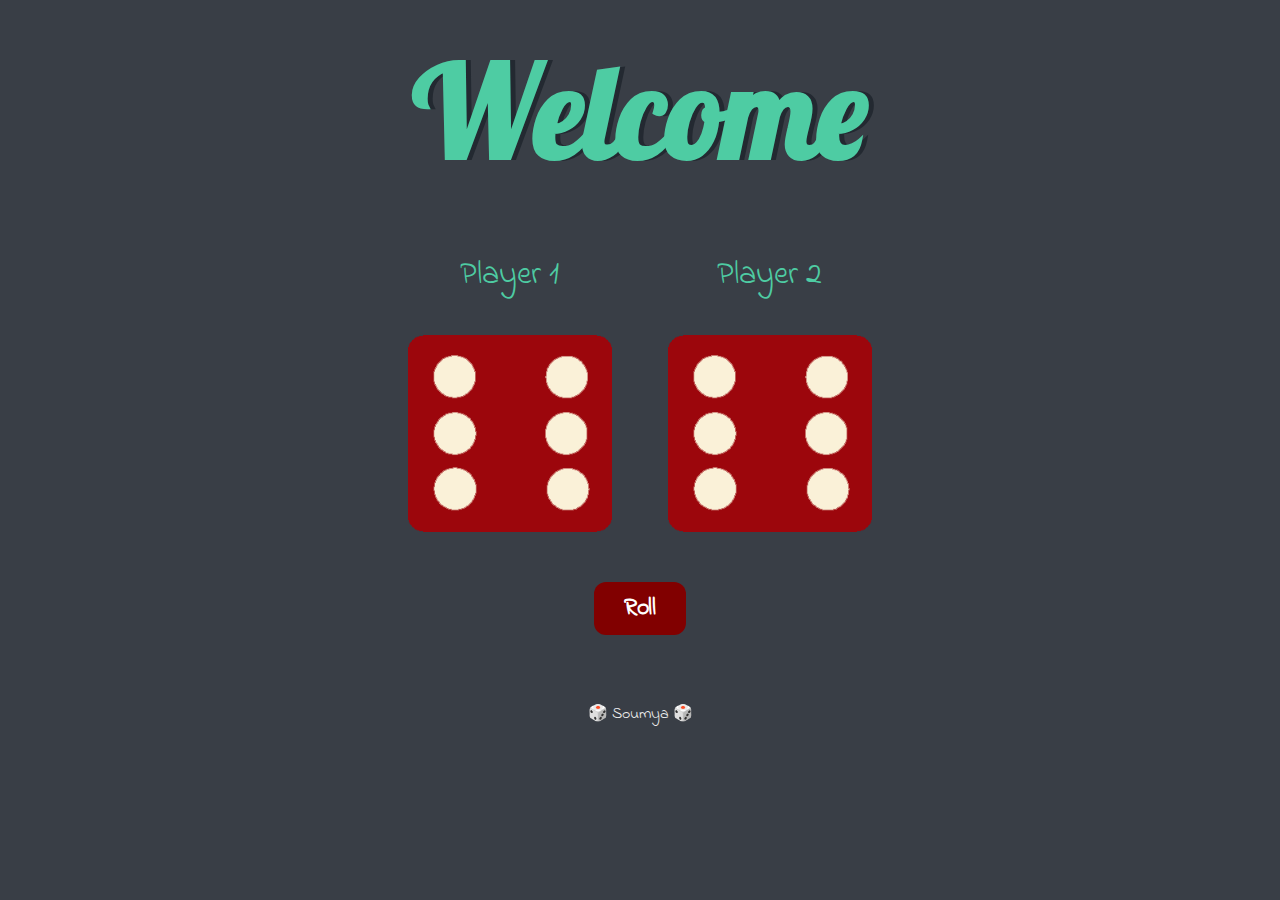
<file: index.html>
<!DOCTYPE html>
<html lang="en" dir="ltr">
  <head>
    <meta charset="utf-8">
    <title>Dicee</title>
    <link rel="stylesheet" href="styles.css">
    <link href="https://fonts.googleapis.com/css?family=Indie+Flower|Lobster" rel="stylesheet">

  </head>
  <body>

    <div class="container">
      <h1>Welcome</h1>

      <div class="dice">
        <p>Player 1</p>
        <img class="img1" id="im1" src="https://SoumyaCy.github.io/DIce-Game/images/dice6.png">
      </div>

      <div class="dice">
        <p>Player 2</p>
        <img class="img2" id="im2" src="https://SoumyaCy.github.io/DIce-Game/images/dice6.png">
      </div>

    </div>
    <div class="play">
      <button type="button" class="button">Roll</button>
    </div>


<script src="index.js">

</script>
  </body>

  <footer>
     🎲 Soumya 🎲
  </footer>
</html>
</file>
<file: styles.css>
.container {
  width: 70%;
  margin: auto;
  text-align: center;
}

.dice {
  text-align: center;
  display: inline-block;

}

body {
  background-color: #393E46;
}

h1 {
  margin: 30px;
  font-family: 'Lobster', cursive;
  text-shadow: 5px 0 #232931;
  font-size: 8rem;
  color: #4ECCA3;
}

p {
  font-size: 2rem;
  color: #4ECCA3;
  font-family: 'Indie Flower', cursive;
}

img {
  width: 80%;
}

footer {
  margin-top: 5%;
  color: #EEEEEE;
  text-align: center;
  font-family: 'Indie Flower', cursive;

}
.button{
  border: none;
  border-radius: 12px;
color: white;
padding: 9px 30px;
text-align: center;
font-family: 'Indie Flower', cursive;
font-weight: bold;
display: inline-block;
font-size: 24px;
margin: 4px 2px;
cursor: pointer;
background-color:#810000;
}

.button:hover {
  background-color: #AC0D0D;

}

.play {
  margin: 3%;

  text-align: center;
}
</file>
